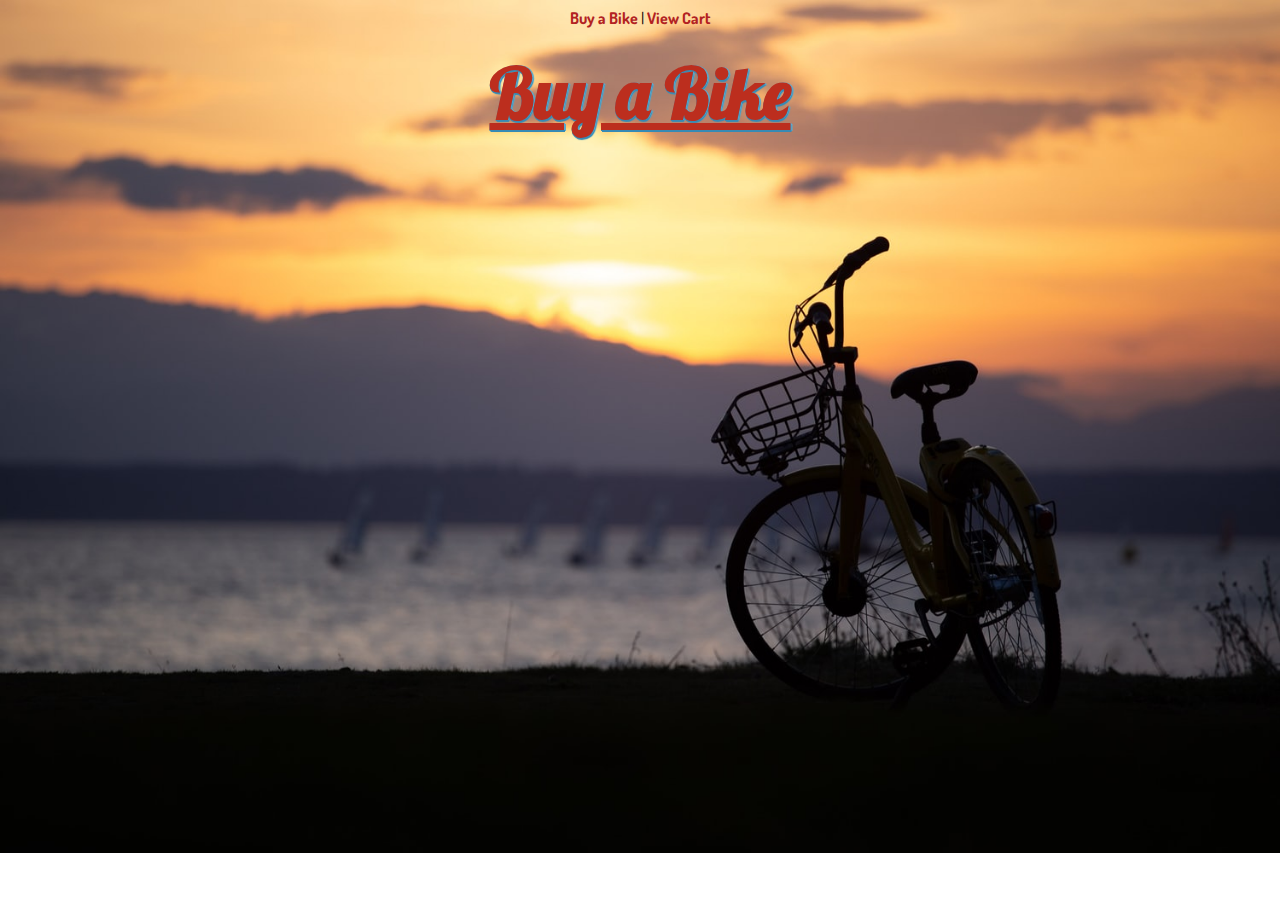
<file: index.html>
<!DOCTYPE html>
<html lang="en">

<head>
    <meta charset="UTF-8">
    <meta name="viewport" content="width=device-width, initial-scale=1.0">
    <meta http-equiv="X-UA-Compatible" content="ie=edge">
    <title>Vintage Bikes</title>
    <link rel="stylesheet" href="/src/main.css">
</head>

<body>

    <header>
        <nav class="menu">
            <a href="/products.html">Buy a Bike</a>
            <span> | </span>
            <a href="/shopping-cart.html">View Cart</a>
        </nav>
    </header>
    <main id="main-page">
        <h1>
            <a class="main-button" href="/products.html">Buy a Bike</a>
        </h1>
    </main>

</body>

</html>
</file>
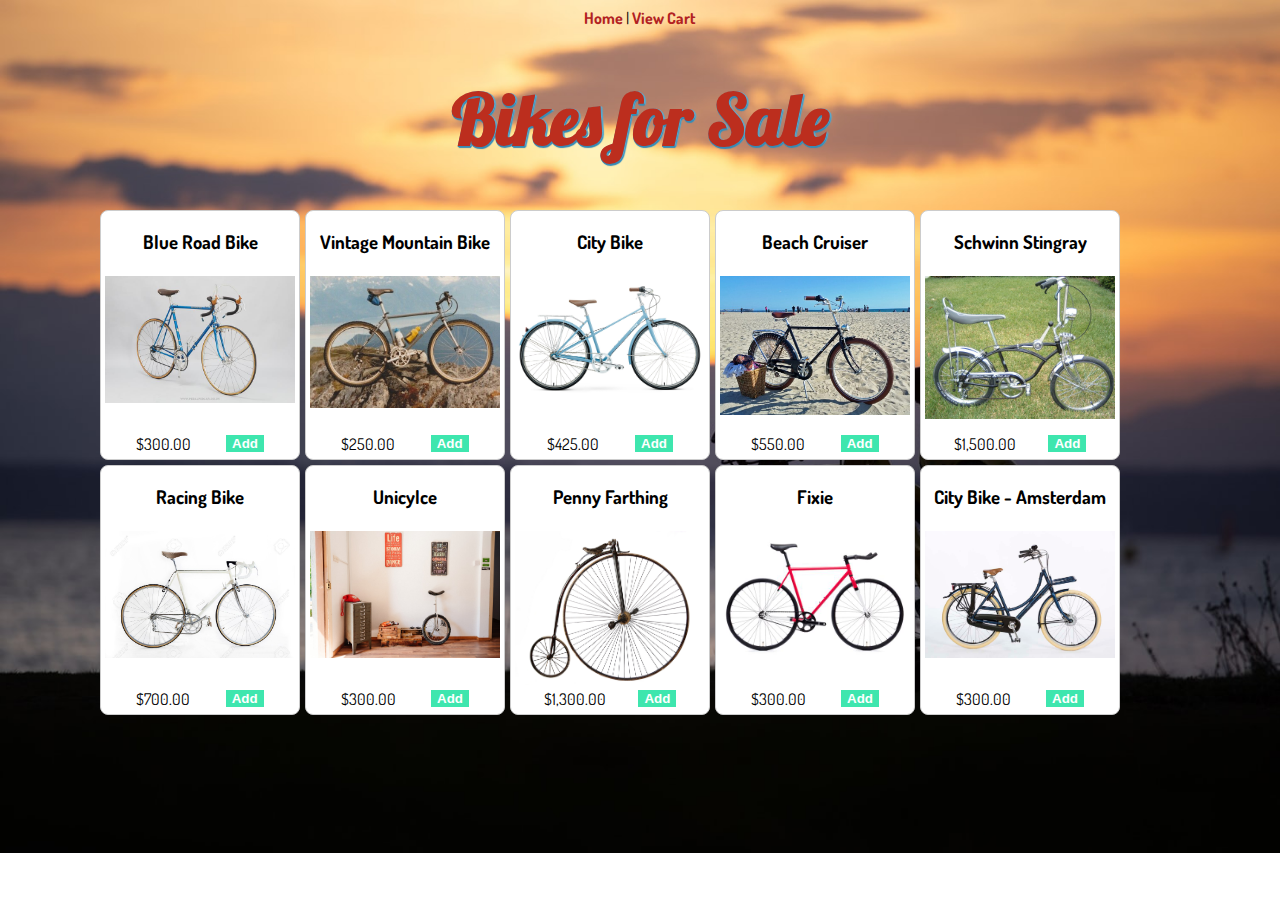
<file: products.html>
<!DOCTYPE html>
<html lang="en">

<head>
    <meta charset="UTF-8">
    <meta name="viewport" content="width=device-width, initial-scale=1.0">
    <meta http-equiv="X-UA-Compatible" content="ie=edge">
    <title>Bikes for Sale</title>
    <link rel="stylesheet" href="/src/main.css">
    <link rel="stylesheet" href="/src/products.css">
</head>

<body>
    <div>
        <header>
            <nav>
                <a href="./">Home</a>
                <span> | </span>
                <a href="/shopping-cart.html">View Cart</a>
            </nav>
            <h1>Bikes for Sale</h1>
        </header>
    </div>

    <main>
        <ul id="bikes">
        </ul>
    </main>


    <script src="src/products.js" type="module"></script>
</body>

</html>
</file>
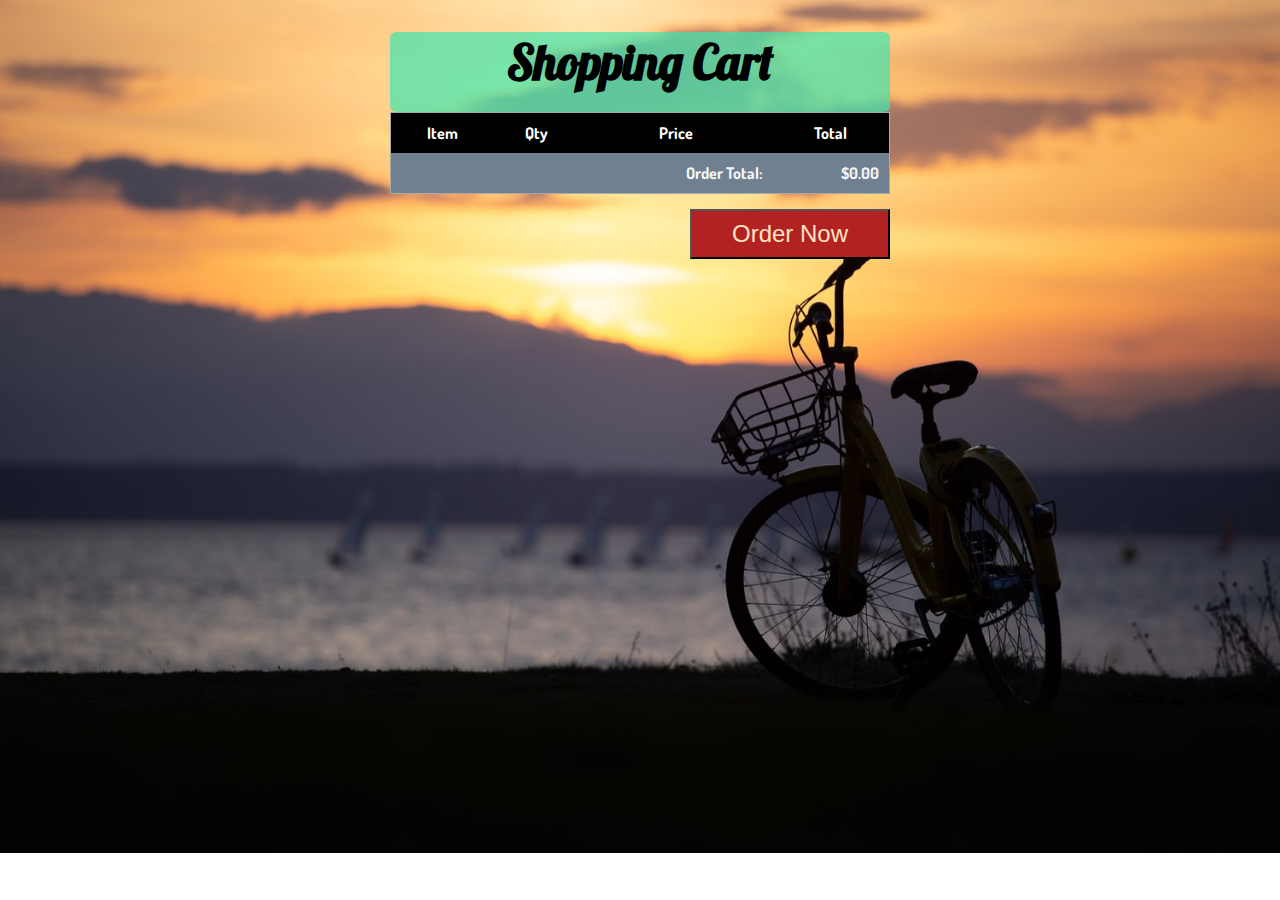
<file: shopping-cart.html>
<!DOCTYPE html>
<html lang="en">

<head>
    <meta charset="UTF-8">
    <meta name="viewport" content="width=device-width, initial-scale=1.0">
    <meta http-equiv="X-UA-Compatible" content="ie=edge">
    <link rel="stylesheet" href="/src/main.css">
    <link rel="stylesheet" href="/src/shopping-cart.css">
    <title>Shopping Cart</title>
</head>

<body>
    <div>
        <header>
            <h1>Shopping Cart</h1>
        </header>

    </div>
    <main>
        <table>
            <thead>
                <tr>
                    <th>Item</th>
                    <th>Qty</th>
                    <th>Price</th>
                    <th>Total</th>
                </tr>
            </thead>
            <tbody></tbody>
            <tfoot>
                <tr>
                    <th></th>
                    <th></th>
                    <th>Order Total: </th>
                </tr>
            </tfoot>
        </table>
    </main>
    <p class="order-now">
        <button>Order Now</button>
    </p>
    <script src="/src/shopping-cart.js" type="module"></script>
</body>

</html>
</file>
<file: src/main.css>
@import url('https://fonts.googleapis.com/css?family=Dosis|Lobster&display=swap');

* {
    box-sizing: border-box;
}

body {
    font-family: 'Dosis', sans-serif;
    background-image: url('/assets/bike-bg.jpeg');
    background-repeat: no-repeat;
    background-size: cover;
}

.hidden {
    display: none;
}

nav {
    text-align: center;
}

nav a {
    color: firebrick;
    font-weight: bold;
    text-decoration: none;
}

nav a:active {
    color: firebrick;
    font-weight: bold;
    text-decoration: none;
}

nav a:visited {
    color: firebrick;
    font-weight: bold;
    text-decoration: none;
}

nav a:hover {
        color: firebrick;
        font-weight: bold;
        text-decoration: underline;
}

#main-page {
    text-align: center;
}

.main-button {
    font-family: 'Lobster', cursive;
    font-size: 70px;
    color: #bc2e1e;
    text-shadow:
        0 1px 0px #378ab4,
        1px 0 0px #5dabcd,
        1px 2px 1px #378ab4,
        2px 1px 1px #5dabcd;
}

.main-button a {
    text-decoration: none;
}

.main-button a:visited {
    text-decoration: none;
}

.main-button a:active {
    text-decoration: none;
}

.main-button a:hover {
    text-decoration: none;
}
</file>
<file: src/products.css>
@import url('https://fonts.googleapis.com/css?family=Lobster&display=swap');

h1 {
    font-family: 'Lobster', cursive;
    font-size: 70px;
    text-align: center;
    color: #bc2e1e;
    text-shadow:
        0 1px 0px #378ab4,
        1px 0 0px #5dabcd,
        1px 2px 1px #378ab4,
        2px 1px 1px #5dabcd;
}


h2 {
    font-family: 'Lobster';
    font-weight: 100;
    text-align: center;
}

main {
    margin:auto;
    max-width: 1080px;
}

#bikes {
    display: flex;
    flex-wrap: wrap;
    flex-direction: row;
    justify-content: flex-start;
    align-content: center;
    padding: 0;
    max-width: 100%;
}

#bikes li {
    list-style: none;
    position: relative;
    background-color: #fff;
    border: 1px solid #ccc;
    border-radius: 8px;
    width: 200px;
    height: 250px;
    margin-right: 5px;
    margin-bottom: 5px;
    text-align: center;
}

#bikes li img {
    width: 190px;
    margin-top: 5px;
}

.price {
    position: absolute;
    bottom: 0;
    left: 0;
    right: 0;
    margin-bottom: 5px;
    display: flex;
    justify-content: space-evenly;
    align-items: center;
}

button {
    background-color: rgb(62, 230, 174);
    border: none;
    font-weight: bold;
    color: white;
}

button:hover {
    cursor: pointer;
    background-color: rgb(13, 107, 76);
}
</file>
<file: src/shopping-cart.css>
@import url('https://fonts.googleapis.com/css?family=Dosis|Lobster&display=swap');
h1 {
    font-family: 'Lobster', cursive;
    font-size: 3rem;
    text-align: center;
}

h2 {
    font-family: 'Lobster';
    font-weight: 100;
    text-align: center;
}

div {
    background-color: rgba(62, 230, 174, 0.7);
    max-width: 500px;
    margin: auto;
    height: 80px;
    border-radius: 6px;
    vertical-align: middle;
    
}

table, .order-now {
    width: 100%;
    max-width: 500px;
    margin: auto;
}

table {
    border-collapse: collapse;
    border: 1px solid #aaa;
}

.order-now{
    text-align: right;
}

.order-now button {
    width: 200px;
    background: firebrick;
    color: bisque;
    font-size: 1.5em;
    height: 50px;
    margin-top: 15px;
    cursor: pointer;
}

thead {
    background: #000;
    color: #fff;
}

tbody {
    background: #fff;
    text-align: center;
}

tbody tr:nth-child(even) {
    background: #ccc;
}

table th, table td {
    padding: 10px;
}

tfoot {
    text-align: right;
    background: slategray;
    color: whitesmoke;
    font-weight: bold;
}
</file>
